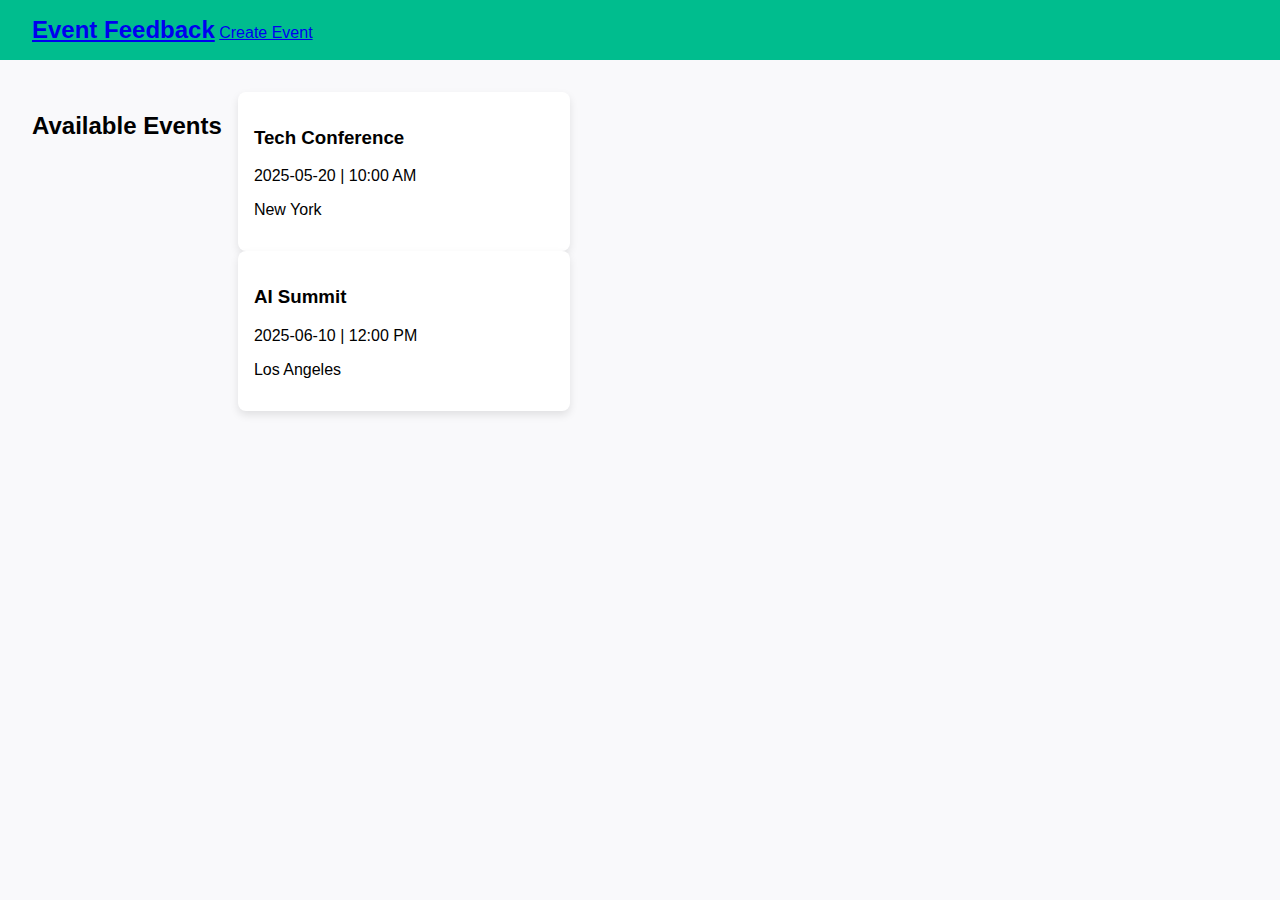
<file: BITS/index.html>
<!DOCTYPE html>
<html lang="en">
<head>
    <meta charset="UTF-8" />
    <meta name="viewport" content="width=device-width, initial-scale=1.0" />
    <link rel="stylesheet" href="style.css" />
    <title class="idk">Event Feedback System</title>
</head>
<body>

    <!-- Navbar -->
    <nav class="navbar">
        <div class="container">
            <a href="/" class="logo">Event Feedback</a>
            <a href="create.html" class="btn">Create Event</a>
        </div>
    </nav>

    <!-- Event Cards -->
    <section class="event-container" id="event-container">
        <h2>Available Events</h2>
        <div id="eventCards"></div>
    </section>

    <!-- JavaScript -->
    <script src="script.js"></script>
</body>
</html>
</file>
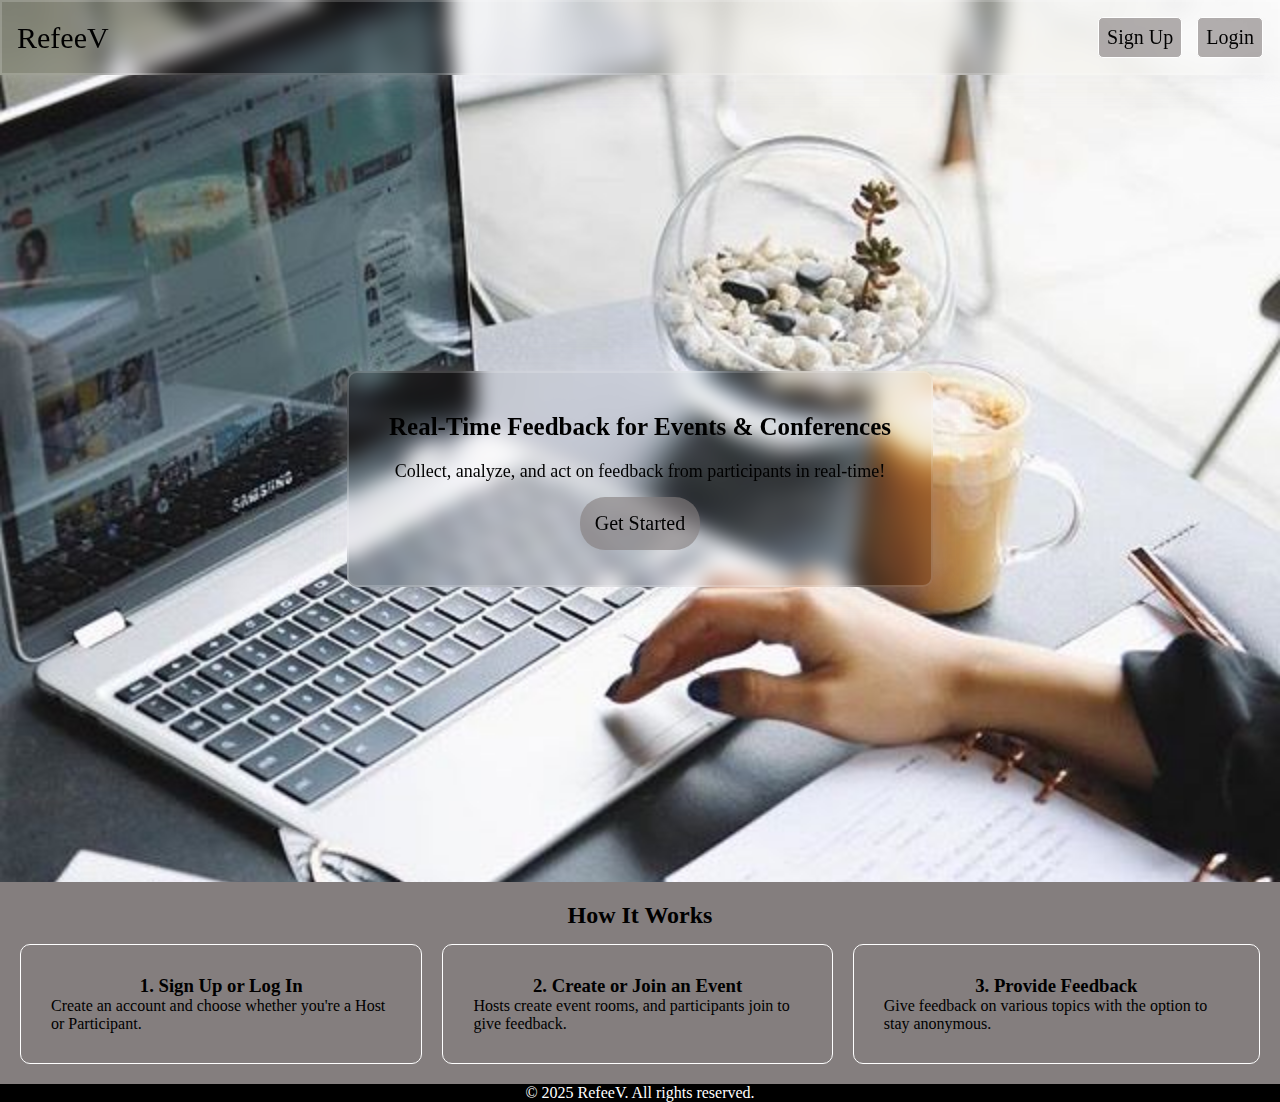
<file: hack/index.html>
<!DOCTYPE html>
<html>
<head>
    <meta charset="UTF-8" />
    <meta name="viewport" content="width=device-width, initial-scale=1.0" />
    <link rel="stylesheet" href="styles.css" />
    <title>Real-Time Feedback Platform</title>
</head>
<body>
    <nav class="navbar">
        <div class="container1">
            <a href="/" class="logo">RefeeV</a>
        </div>
        <ul class="nav-links" id="nav-links">
            <li><a href="signup.html">Sign Up</a></li>
            <li><a href="login.html">Login</a></li>
        </ul>    
    </nav>
    <section class="hero">
        <div class="hero-content">
            <h1>Real-Time Feedback for Events & Conferences</h1>
            <p>Collect, analyze, and act on feedback from participants in real-time!</p>
            <a href="/signup" class="btn">Get Started</a>
        </div>
    </section>
    <section class="about">
        <div class="container2">
            <h2>How It Works</h2>
            <div class="steps">
                <div class="step">
                    <h3>1. Sign Up or Log In</h3>
                    <p>Create an account and choose whether you're a Host or Participant.</p>
                </div>
                <div class="step">
                    <h3>2. Create or Join an Event</h3>
                    <p>Hosts create event rooms, and participants join to give feedback.</p>
                </div>
                <div class="step">
                    <h3>3. Provide Feedback</h3>
                    <p>Give feedback on various topics with the option to stay anonymous.</p>
                </div>
            </div>
        </div>
    </section>
    <footer class="footer" style="background-color: black; display: flex; justify-content: center; color: white;">
        <p>&copy; 2025 RefeeV. All rights reserved.</p>
    </footer>

    <script src="script.js"></script>
</body>
</html>
</file>
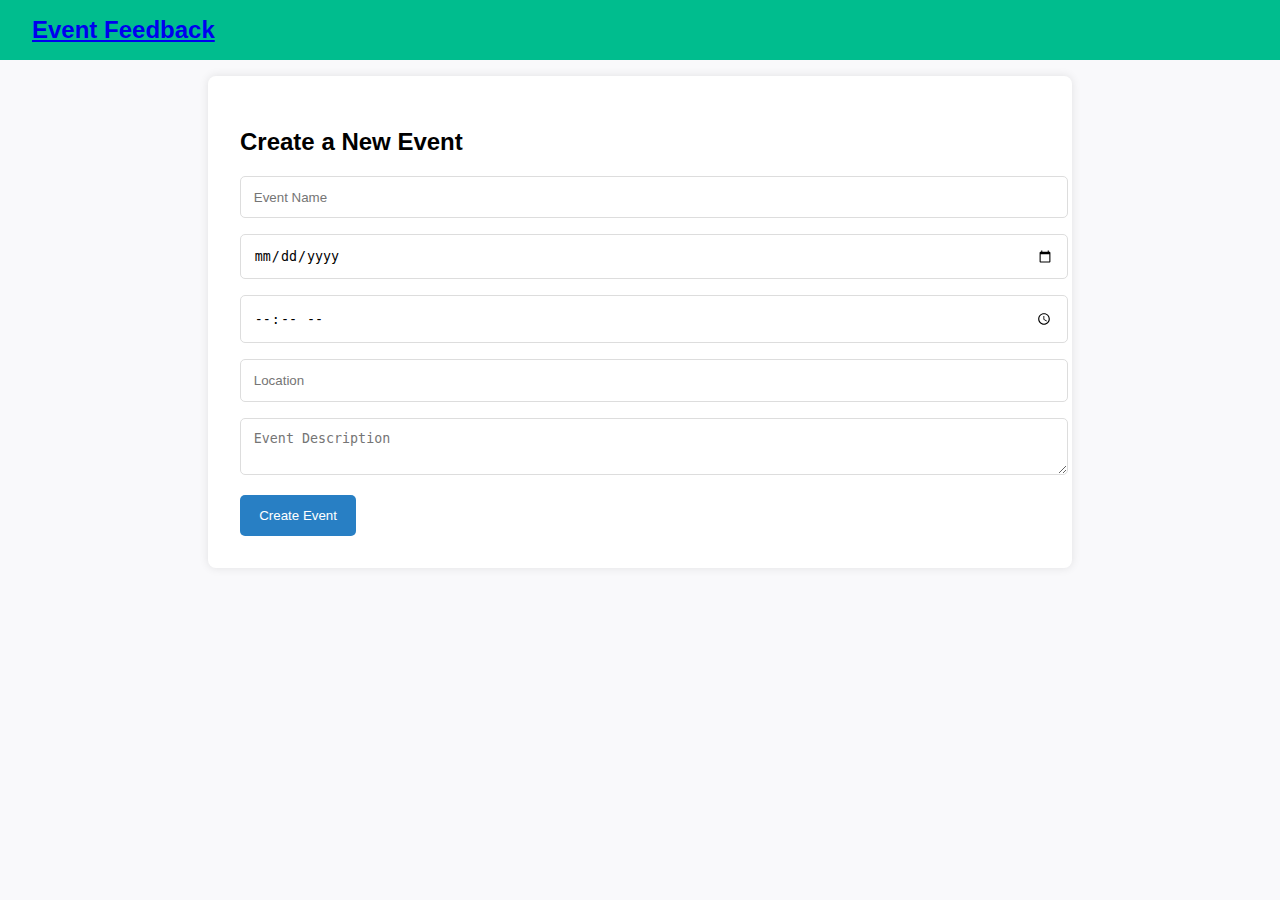
<file: BITS/create.html>
<!DOCTYPE html>
<html lang="en">
<head>
    <meta charset="UTF-8" />
    <meta name="viewport" content="width=device-width, initial-scale=1.0" />
    <link rel="stylesheet" href="style.css" />
    <title id="idk">Create Event</title>
</head>
<body>

    <nav class="navbar">
        <div class="container">
            <a href="/" class="logo">Event Feedback</a>
        </div>
    </nav>

    <section class="section">
        <h2>Create a New Event</h2>
        <form id="eventForm" action="handle.php" method="POST">
            <input type="hidden" name="action" value="create_event" />
            <input type="text" name="eventName" placeholder="Event Name" required />
            <input type="date" name="eventDate" required />
            <input type="time" name="eventTime" required />
            <input type="text" name="eventLocation" placeholder="Location" required />
            <textarea name="eventDesc" placeholder="Event Description" required></textarea>
            <button type="submit">Create Event</button>
        </form>
    </section>
</body>
</html>
</file>
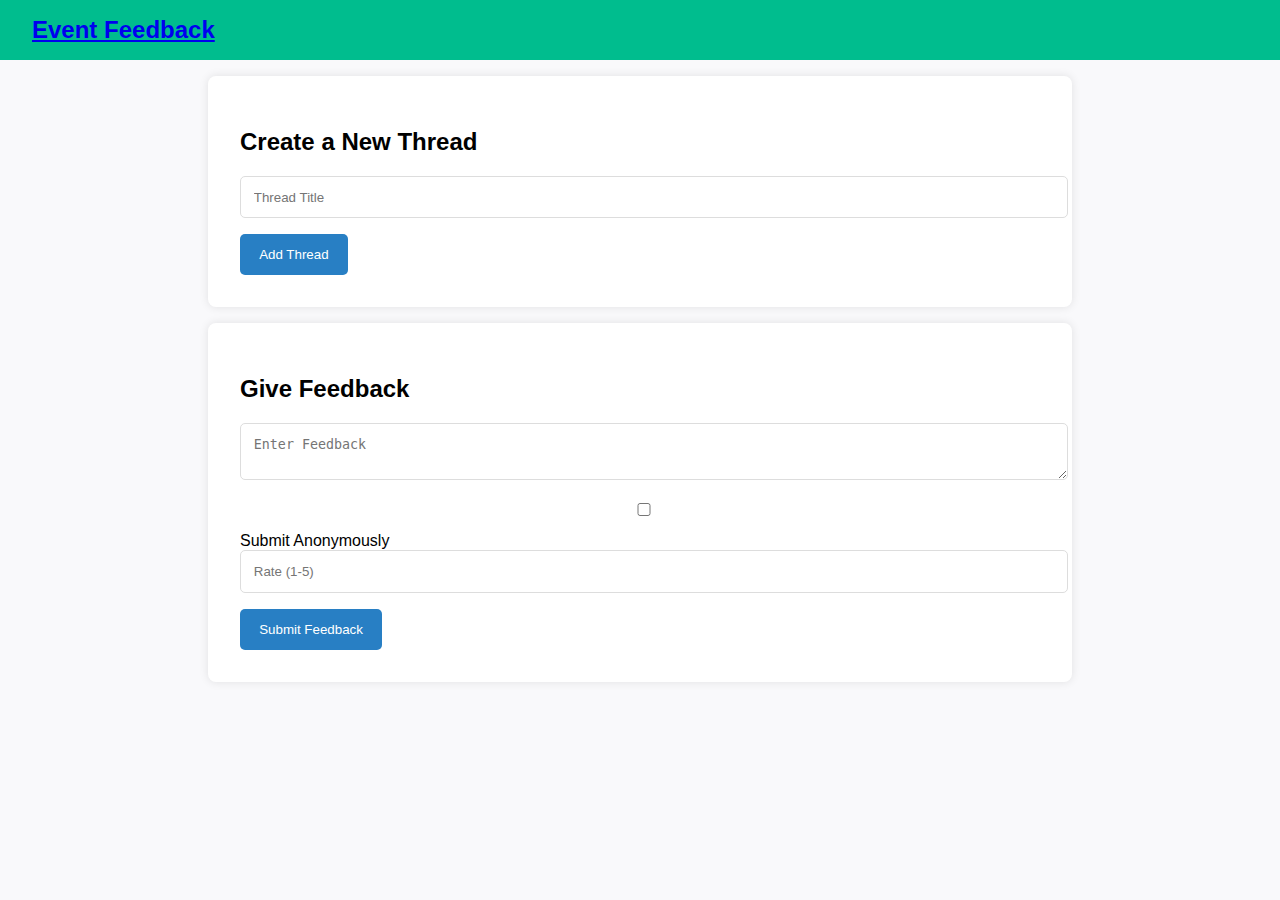
<file: BITS/event.html>
<!DOCTYPE html>
<html lang="en">
<head>
    <meta charset="UTF-8" />
    <meta name="viewport" content="width=device-width, initial-scale=1.0" />
    <link rel="stylesheet" href="style.css" />
    <title>Event Feedback</title>
</head>
<body>

    <!-- Navbar -->
    <nav class="navbar">
        <div class="container">
            <a href="/" class="logo">Event Feedback</a>
        </div>
    </nav>

    <!-- Thread Creation -->
    <section class="section">
        <h2>Create a New Thread</h2>
        <form id="threadForm" action="handle.php" method="POST">
            <input type="hidden" name="action" value="create_thread" />
            <input type="text" name="threadTitle" placeholder="Thread Title" required />
            <input type="hidden" name="eventId" value="1" />
            <button type="submit">Add Thread</button>
        </form>
    </section>

    <!-- Feedback Submission -->
    <section class="section">
        <h2>Give Feedback</h2>
        <form id="feedbackForm" action="handle.php" method="POST">
            <input type="hidden" name="action" value="submit_feedback" />
            <input type="hidden" name="threadId" value="1" />
            <textarea name="feedbackContent" placeholder="Enter Feedback" required></textarea>
            <label for="anonymous">
                <input type="checkbox" name="anonymous" /> Submit Anonymously
            </label>
            <input type="number" name="rating" min="1" max="5" placeholder="Rate (1-5)" required />
            <button type="submit">Submit Feedback</button>
        </form>
    </section>
</body>
</html>
</file>
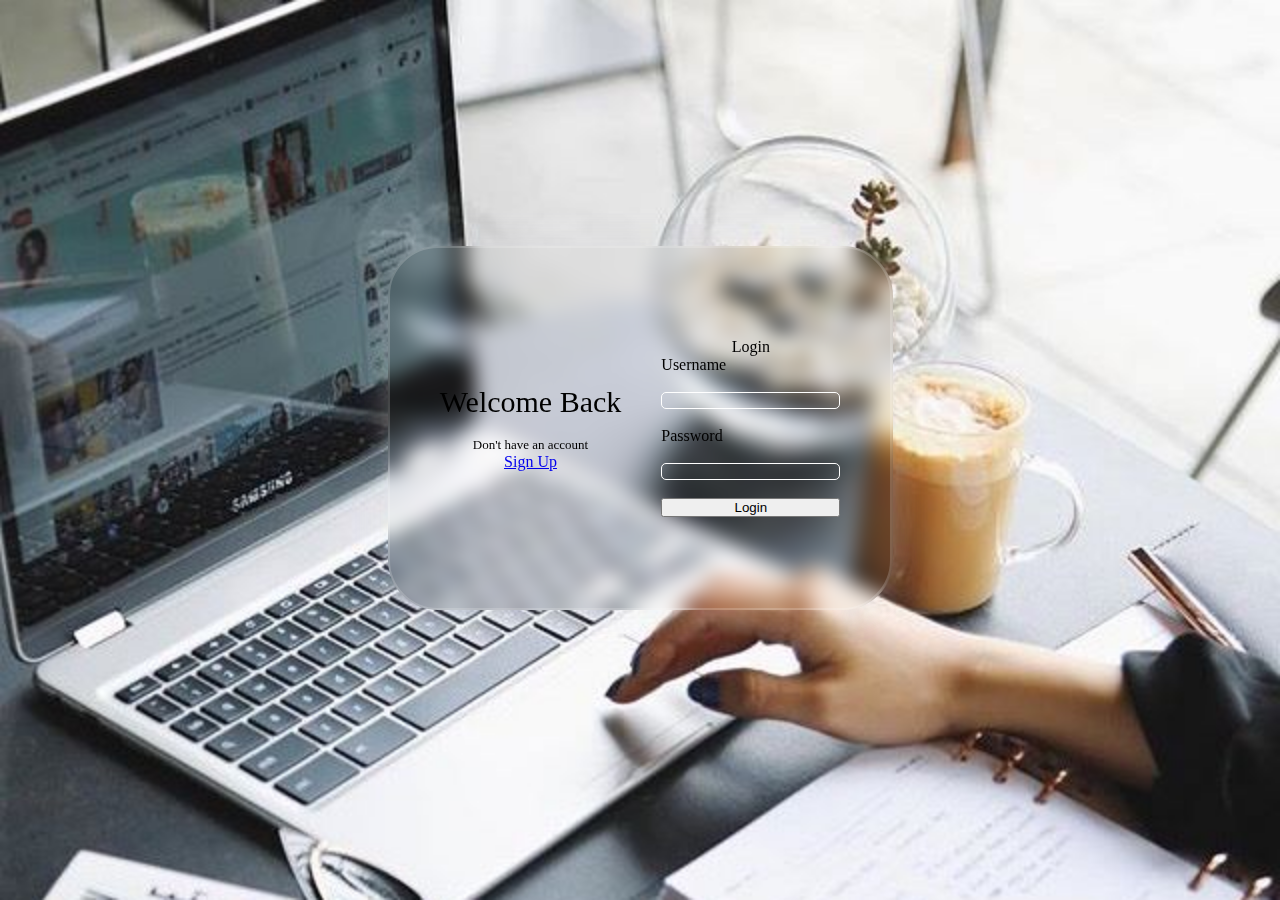
<file: hack/login.html>
<!DOCTYPE html>
<html>
    <head>
        <meta charset="UTF-8" />
        <meta name="viewport" content="width=device-width, initial-scale=1.0" />
        <link rel="stylesheet" href="styles_login.css" />
        <title>Login</title>
    </head>
    <body>
        <div class="container">
            <div class="left">
                <p>Welcome Back</p><br>
                <p style="font-size: 13px;">Don't have an account</p>
                <a href="signup.html">Sign Up</a>

            </div>
            <div class="right">
                <p>Login</p>
                <form>
                    <label>Username</label><br>
                    <input type="text" name="username"><br>
                    <label>Password</label><br>
                    <input type="password" name="password"><br>
                    <button>Login</button>
                </form>
                
            </div>
        </div>
    </body>
</html>
</file>
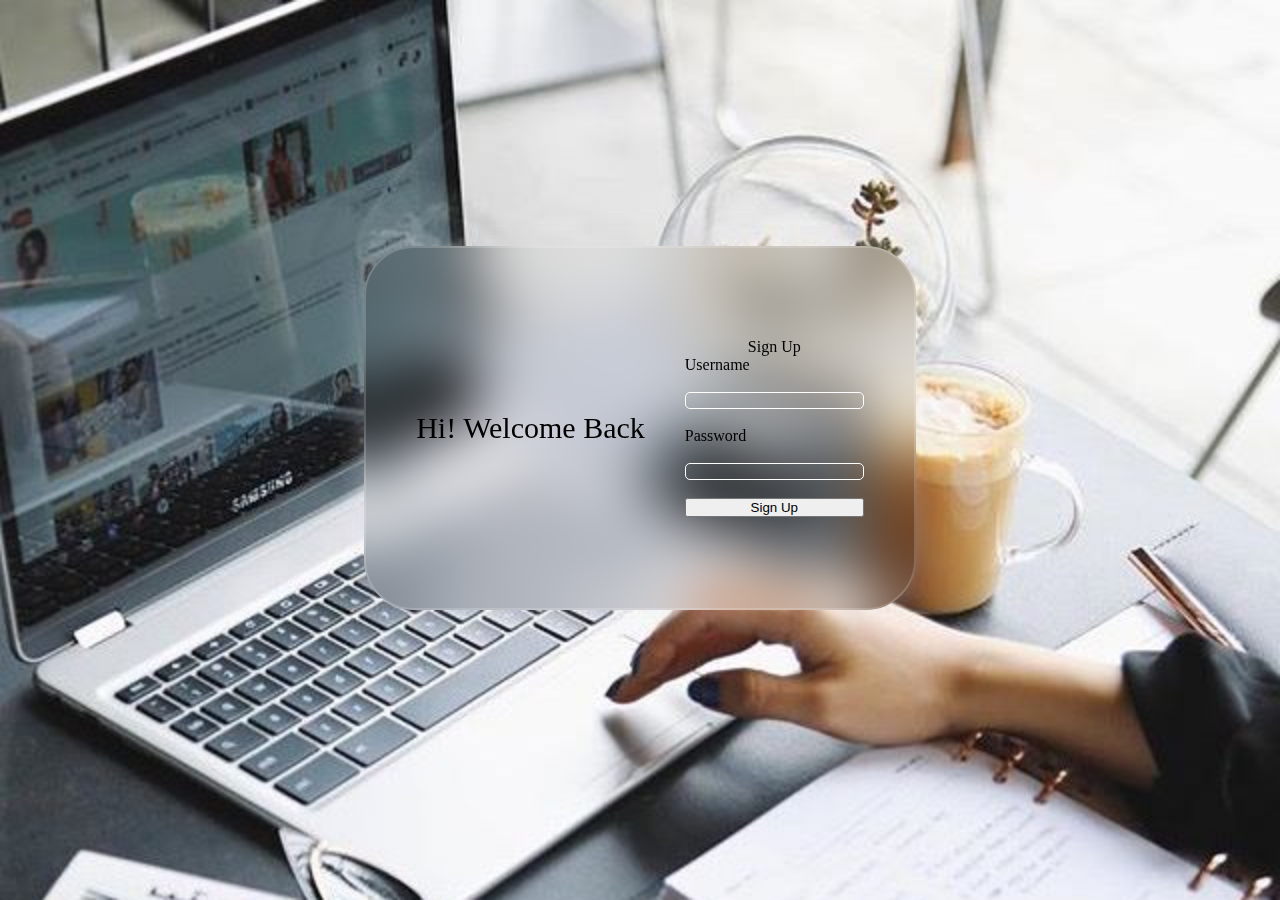
<file: hack/signup.html>
<!DOCTYPE html>
<html>
    <head>
        <meta charset="UTF-8" />
        <meta name="viewport" content="width=device-width, initial-scale=1.0" />
        <link rel="stylesheet" href="styles_signup.css" />
        <title>Sign-Up</title>
    </head>
    <body>
        <div class="container">
            <div class="left">
                <p>Hi! Welcome Back</p>
            </div>
            <div class="right">
                <p>Sign Up</p>
                <form>
                    <label>Username</label><br>
                    <input type="text" name="username"><br>
                    <label>Password</label><br>
                    <input type="password" name="password"><br>
                    <button>Sign Up</button>
                </form>
                
            </div>
        </div>
    </body>
</html>
</file>
<file: BITS/style.css>
/* Global Styles */
body {
    font-family: Arial, sans-serif;
    margin: 0;
    padding: 0;
    background-color: #F9F9FB;
}

/* Navbar */
.navbar {
    background-color: #00bd8e;
    padding: 1rem 2rem;
    display: flex;
    justify-content: space-between;
    color: white;
}

.logo {
    font-size: 1.5rem;
    font-weight: bold;
}

/* Section */
.section {
    padding: 2rem;
    margin: 1rem auto;
    max-width: 800px;
    background-color: white;
    border-radius: 8px;
    box-shadow: 0 0 10px rgba(0, 0, 0, 0.1);
}

/* Buttons */
button {
    padding: 0.8rem 1.2rem;
    background-color: #287FC4;
    color: white;
    border: none;
    border-radius: 5px;
    cursor: pointer;
}

/* Form Inputs */
input,
textarea,
select {
    width: 100%;
    padding: 0.8rem;
    margin-bottom: 1rem;
    border: 1px solid #ddd;
    border-radius: 5px;
}

/* Event Cards */
.event-container {
    display: flex;
    flex-wrap: wrap;
    gap: 1rem;
    padding: 2rem;
}

.event-card {
    width: 300px;
    padding: 1rem;
    background-color: white;
    border-radius: 8px;
    box-shadow: 0 4px 8px rgba(0, 0, 0, 0.1);
    cursor: pointer;
}

.event-card:hover {
    transform: translateY(-5px);
}
.idk:hover{
    color: yellow;
}
</file>
<file: hack/styles.css>
*{
    margin: 0;
    padding: 0;
}
body{
    background-image: url('download.jpeg');
    background-repeat: no-repeat;
    background-size: cover;
    background-attachment: fixed;
}
.navbar{
    backdrop-filter: blur(10px);
    box-shadow:0px 0px 30px rgba(227, 228, 237, 0.37);
    border: 2px solid rgba(255,255,255,0.18);
    display: flex;
    justify-content: space-between;
    align-items: center;
    padding: 15px;
}
.logo{
    font-size: 30px;
    text-decoration: none;
    color: black;
}
.nav-links{
    list-style: none;
    display: flex;
    justify-content: flex-end;
    font-size: 20px;
    text-decoration: none;
}
.nav-links li{
    margin-left: 15px;
    text-decoration: none;
    border: 1px solid white;
    padding: 8px;
    border-radius: 5px;
    background-color: rgba(132, 126, 126, 0.621);
}
.nav-links li a{
    text-decoration: none;
    color:black;
}
.nav-links li:hover{
    background-color: rgba(59, 57, 57, 0.689);
}
.hero{
    background-image: url('download.jpeg');
    background-repeat: no-repeat;
    background-size: cover;
    background-attachment: fixed;
    height: 89.7vh;
    display: flex;
    justify-content: center;
    align-items: center;
}
.hero-content{
    padding: 20px;
    backdrop-filter: blur(10px);
    box-shadow:0px 0px 30px rgba(227, 228, 237, 0.37);
    border: 2px solid rgba(255,255,255,0.18);
    border-radius: 10px;
    display: flex;
    flex-direction: column;
    justify-content: center;
    align-items: center;
    animation: appear 2s ease-in-out;
}
@keyframes appear{
    0%{
        opacity: 0;
    }
    50%{
        opacity: 0.5;
    }
    100%{
        opacity: 1;
    }
}
.hero-content h1{
    font-size: 25px;
    margin: 20px;
}
.hero-content p {
    font-size: 18px;
}
.hero-content a{
    background-color: rgba(132, 126, 126, 0.621);
    padding: 15px;
    margin: 15px;
    border-radius: 25px;
    text-decoration: none;
    font-size: 20px;
    color: black;
}
.about{
    background-color: rgba(132, 126, 126, 1);
    padding: 20px;
}
.container2{
    display: flex;
    flex-direction: column;
    justify-content: center;
    align-items: center;
}
.container2 h2{
    margin-bottom: 15px;
}
.steps{
    display: flex;
    flex-direction: row;
    justify-content: center;
    align-items: center;
    gap: 20px;
}
.step{
    border: 1px solid white;
    border-radius: 10px;
    display: flex;
    flex-direction: column;
    justify-content: center;
    align-items: center;
    padding: 30px;
}
</file>
<file: hack/styles_login.css>
*{
    margin: 0;
    padding: 0;
}
body{
    background-image: url('download.jpeg');
    background-repeat: no-repeat;
    background-attachment: fixed;
    background-size: cover;
    display: flex;
    justify-content: center;
    align-items: center;
    height: 95vh;
}
.container{
    height: 300px;
    border-radius: 50px;
    display: flex;
    flex-direction: row;
    backdrop-filter: blur(10px);
    box-shadow:0px 0px 30px rgba(227, 228, 237, 0.37);
    border: 2px solid rgba(255,255,255,0.18);
    padding: 30px;
}
.left{
    display: flex;
    flex-direction: column;
    justify-content: center;
    align-items: center;
    padding: 20px;
}
.left p{
    font-size: 30px;
}
.right{
    display: flex;
    flex-direction: column;
    justify-content: center;
    align-items: center;
    padding: 20px;
}
.right input{
    background: transparent;
    color: white
    outline: none;
    border: 1px solid white;
    border-radius: 5px;
}
.right form{
    display: flex;
    flex-direction: column;
}
</file>
<file: hack/styles_signup.css>
*{
    margin: 0;
    padding: 0;
}
body{
    background-image: url('download.jpeg');
    background-repeat: no-repeat;
    background-attachment: fixed;
    background-size: cover;
    display: flex;
    justify-content: center;
    align-items: center;
    height: 95vh;
}
.container{
    height: 300px;
    border-radius: 50px;
    display: flex;
    flex-direction: row;
    backdrop-filter: blur(30px);
    box-shadow:0px 0px 30px rgba(227, 228, 237, 0.37);
    border: 2px solid rgba(255,255,255,0.18);
    padding: 30px;
}
.left{
    display: flex;
    justify-content: center;
    align-items: center;
    padding: 20px;
}
.left p{
    font-size: 30px;
}
.right{
    display: flex;
    flex-direction: column;
    justify-content: center;
    align-items: center;
    padding: 20px;
}
.right input{
    background: transparent;
    color: white
    outline: none;
    border: 1px solid white;
    border-radius: 5px;
}
.right form{
    display: flex;
    flex-direction: column;
}
</file>
